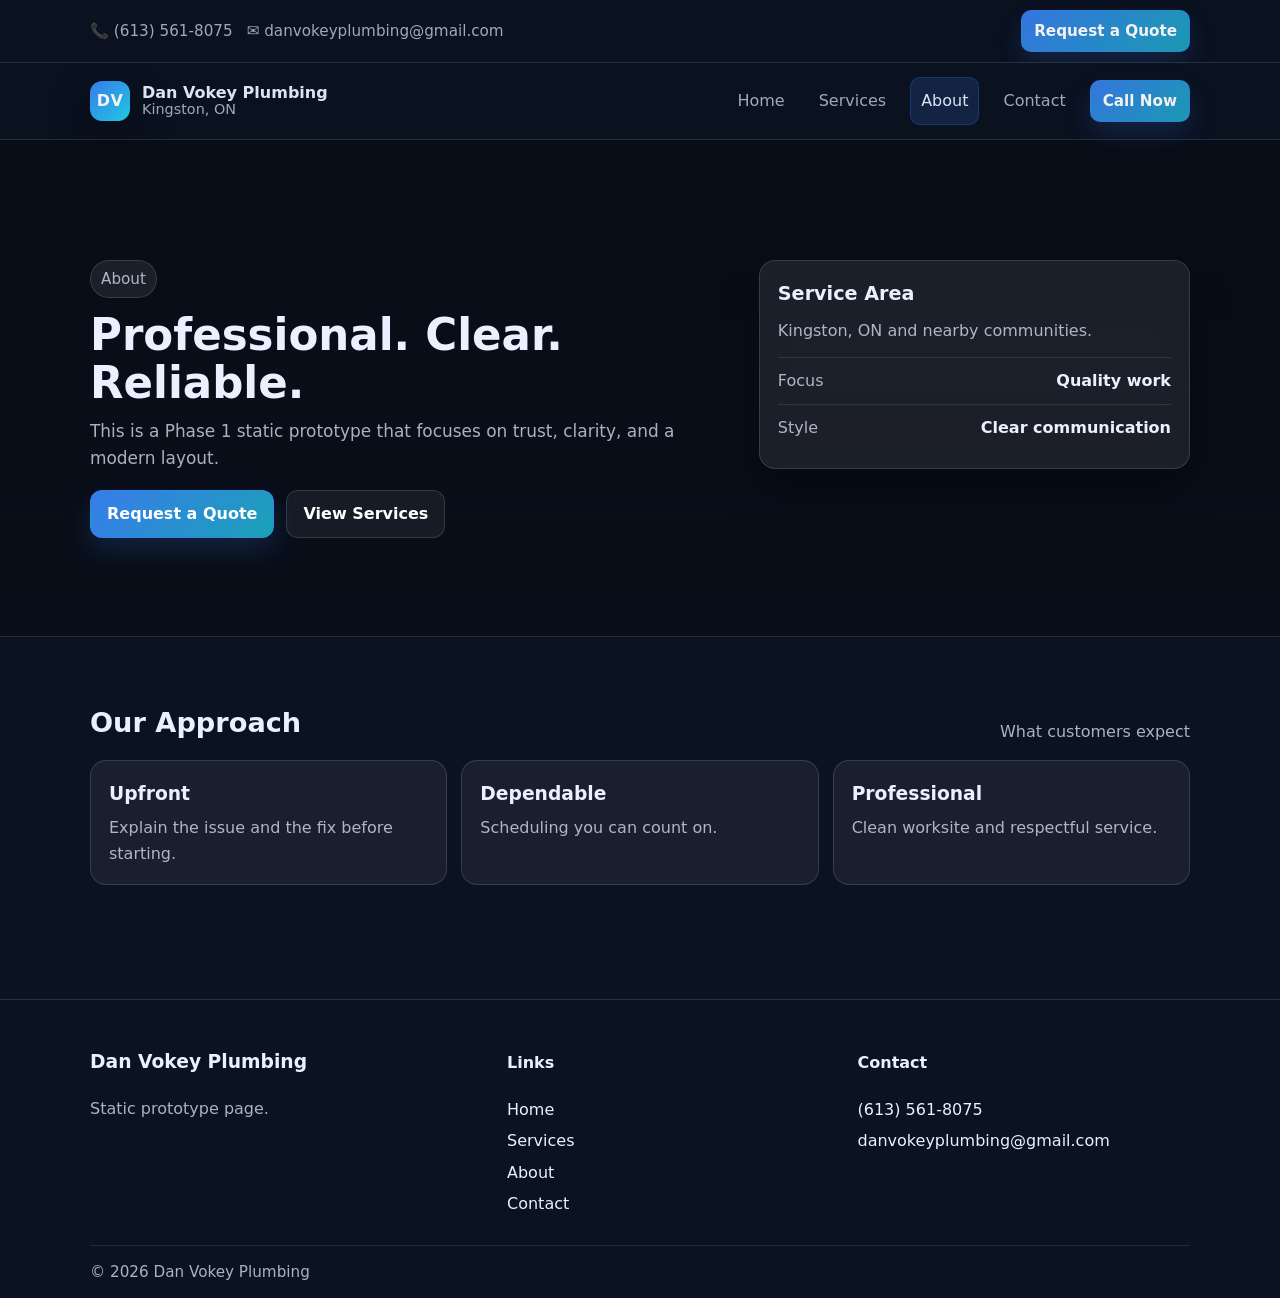
<file: about.html>
<!DOCTYPE html>
<html lang="en">

<head>
  <meta charset="UTF-8" />
  <meta name="viewport" content="width=device-width, initial-scale=1.0" />
  <title>About | Dan Vokey Plumbing</title>
  <meta name="description" content="About the business: approach, values, and service area." />
  <link rel="stylesheet" href="css/style.css" />
</head>

<body>
  <a class="skip-link" href="#main">Skip to content</a>

  <header class="topbar">
    <div class="container topbar__inner">
      <div class="topbar__left">
        <a class="topbar__item" href="tel:6135618075">📞 (613) 561-8075</a>
        <a class="topbar__item" href="mailto:danvokeyplumbing@gmail.com">✉ danvokeyplumbing@gmail.com</a>
      </div>
      <a class="btn btn--small" href="contact.html">Request a Quote</a>
    </div>
  </header>

  <div class="navwrap">
    <div class="container nav">
      <a href="index.html" class="brand">
        <span class="brand__logo">DV</span>
        <span class="brand__text">
          <span class="brand__name">Dan Vokey Plumbing</span>
          <span class="brand__sub">Kingston, ON</span>
        </span>
      </a>

      <button class="nav__toggle" type="button" aria-label="Open menu" aria-expanded="false" data-nav-toggle>☰</button>

      <nav class="nav__links" data-nav>
        <a class="nav__link" href="index.html">Home</a>
        <a class="nav__link" href="services.html">Services</a>
        <a class="nav__link is-active" href="about.html">About</a>
        <a class="nav__link" href="contact.html">Contact</a>
        <a class="btn btn--small" href="tel:6135618075">Call Now</a>
      </nav>
    </div>
  </div>

  <main id="main">
    <section class="hero hero--about">
      <div class="container hero__grid">
        <div>
          <span class="pill">About</span>
          <h1>Professional. Clear. Reliable.</h1>
          <p class="lead">
            This is a Phase 1 static prototype that focuses on trust, clarity, and a modern layout.
          </p>
          <div class="hero__cta">
            <a class="btn" href="contact.html">Request a Quote</a>
            <a class="btn btn--ghost" href="services.html">View Services</a>
          </div>
        </div>

        <aside class="card">
          <h2 class="card__title">Service Area</h2>
          <p class="card__text">Kingston, ON and nearby communities.</p>
          <div class="card__row"><span class="muted">Focus</span><strong>Quality work</strong></div>
          <div class="card__row"><span class="muted">Style</span><strong>Clear communication</strong></div>
        </aside>
      </div>
    </section>

    <section class="section">
      <div class="container">
        <div class="section__head">
          <h2>Our Approach</h2>
          <span class="muted">What customers expect</span>
        </div>

        <div class="grid grid--3">
          <div class="tile">
            <h3>Upfront</h3>
            <p>Explain the issue and the fix before starting.</p>
          </div>
          <div class="tile">
            <h3>Dependable</h3>
            <p>Scheduling you can count on.</p>
          </div>
          <div class="tile">
            <h3>Professional</h3>
            <p>Clean worksite and respectful service.</p>
          </div>
        </div>
      </div>
    </section>
  </main>

  <footer>
    <div class="container footer__grid">
      <div>
        <h3 class="footer__title">Dan Vokey Plumbing</h3>
        <p class="muted">Static prototype page.</p>
      </div>

      <div>
        <h4 class="footer__title">Links</h4>
        <div class="footer__links">
          <a href="index.html">Home</a>
          <a href="services.html">Services</a>
          <a href="about.html">About</a>
          <a href="contact.html">Contact</a>
        </div>
      </div>

      <div>
        <h4 class="footer__title">Contact</h4>
        <div class="footer__links">
          <a href="tel:6135618075">(613) 561-8075</a>
          <a href="mailto:danvokeyplumbing@gmail.com">danvokeyplumbing@gmail.com</a>
        </div>
      </div>
    </div>

    <div class="container footer__bottom">
      © <span id="year"></span> Dan Vokey Plumbing
    </div>
  </footer>

  <script src="js/script.js"></script>
</body>

</html>
</file>
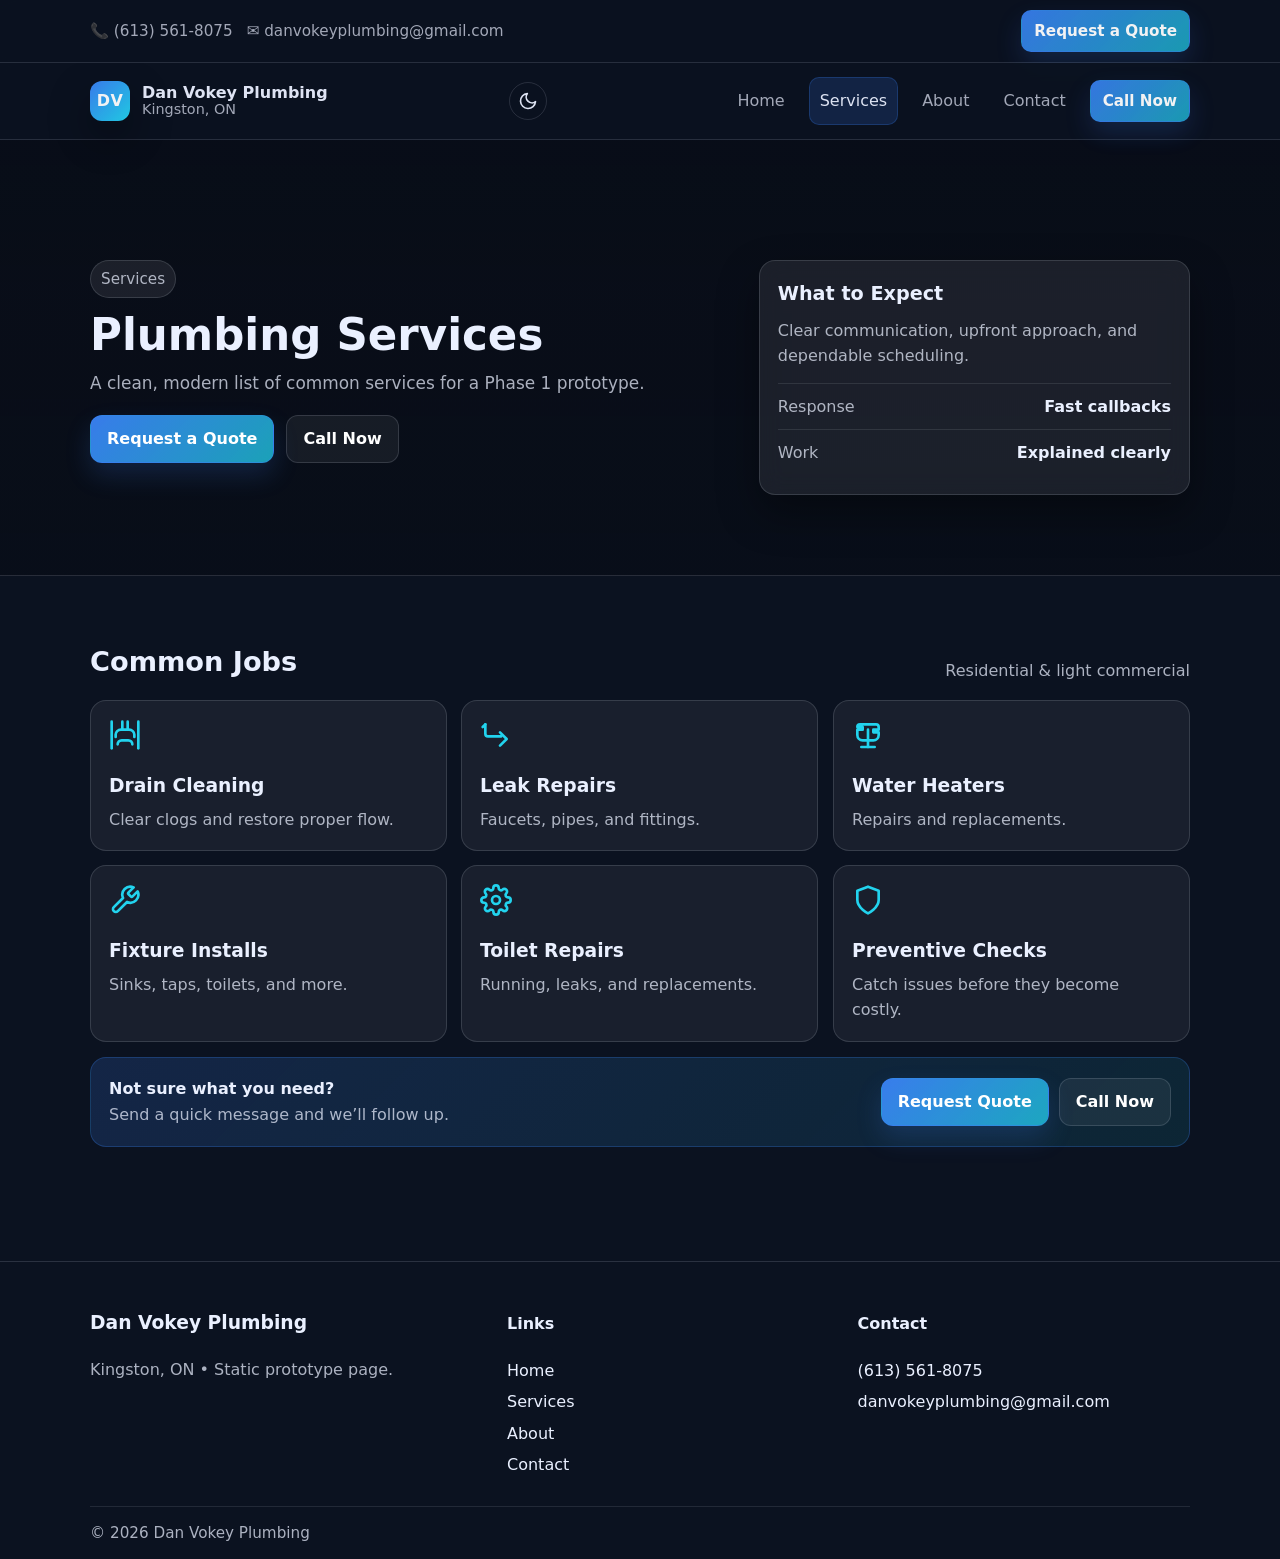
<file: services.html>
<!DOCTYPE html>
<html lang="en">

<head>
  <meta charset="UTF-8" />
  <meta name="viewport" content="width=device-width, initial-scale=1.0" />
  <title>Services | Dan Vokey Plumbing</title>
  <meta name="description" content="Plumbing services: drains, water heaters, leak repairs, installs and more." />
  <link rel="stylesheet" href="css/style.css" />
</head>

<body>
  <a class="skip-link" href="#main">Skip to content</a>

  <header class="topbar">
    <div class="container topbar__inner">
      <div class="topbar__left">
        <a class="topbar__item" href="tel:6135618075">📞 (613) 561-8075</a>
        <a class="topbar__item" href="mailto:danvokeyplumbing@gmail.com">✉ danvokeyplumbing@gmail.com</a>
      </div>
      <a class="btn btn--small" href="contact.html">Request a Quote</a>
    </div>
  </header>

  <div class="navwrap">
    <div class="container nav">
      <a href="index.html" class="brand">
        <span class="brand__logo">DV</span>
        <span class="brand__text">
          <span class="brand__name">Dan Vokey Plumbing</span>
          <span class="brand__sub">Kingston, ON</span>
        </span>
      </a>

      <button class="theme-toggle" id="themeToggle" aria-label="Switch theme">
        <!-- Moon icon (default for dark theme) -->
        <svg class="moon-icon" xmlns="http://www.w3.org/2000/svg" width="20" height="20" viewBox="0 0 24 24" fill="none"
          stroke="currentColor" stroke-width="2" stroke-linecap="round" stroke-linejoin="round">
          <path d="M21 12.79A9 9 0 1 1 11.21 3 7 7 0 0 0 21 12.79z"></path>
        </svg>
        <!-- Sun icon (hidden by default, shown via CSS/JS) -->
        <svg class="sun-icon" xmlns="http://www.w3.org/2000/svg" width="20" height="20" viewBox="0 0 24 24" fill="none"
          stroke="currentColor" stroke-width="2" stroke-linecap="round" stroke-linejoin="round" style="display:none;">
          <circle cx="12" cy="12" r="5"></circle>
          <line x1="12" y1="1" x2="12" y2="3"></line>
          <line x1="12" y1="21" x2="12" y2="23"></line>
          <line x1="4.22" y1="4.22" x2="5.64" y2="5.64"></line>
          <line x1="18.36" y1="18.36" x2="19.78" y2="19.78"></line>
          <line x1="1" y1="12" x2="3" y2="12"></line>
          <line x1="21" y1="12" x2="23" y2="12"></line>
          <line x1="4.22" y1="19.78" x2="5.64" y2="18.36"></line>
          <line x1="18.36" y1="5.64" x2="19.78" y2="4.22"></line>
        </svg>
      </button>

      <button class="nav__toggle" type="button" aria-label="Open menu" aria-expanded="false" data-nav-toggle>☰</button>

      <nav class="nav__links" data-nav>
        <a class="nav__link" href="index.html">Home</a>
        <a class="nav__link is-active" href="services.html">Services</a>
        <a class="nav__link" href="about.html">About</a>
        <a class="nav__link" href="contact.html">Contact</a>
        <a class="btn btn--small" href="tel:6135618075">Call Now</a>
      </nav>
    </div>
  </div>

  <main id="main">
    <section class="hero hero--services">
      <div class="container hero__grid">
        <div>
          <span class="pill">Services</span>
          <h1>Plumbing Services</h1>
          <p class="lead">A clean, modern list of common services for a Phase 1 prototype.</p>
          <div class="hero__cta">
            <a class="btn" href="contact.html">Request a Quote</a>
            <a class="btn btn--ghost" href="tel:6135618075">Call Now</a>
          </div>
        </div>

        <aside class="card">
          <h2 class="card__title">What to Expect</h2>
          <p class="card__text">Clear communication, upfront approach, and dependable scheduling.</p>
          <div class="card__row"><span class="muted">Response</span><strong>Fast callbacks</strong></div>
          <div class="card__row"><span class="muted">Work</span><strong>Explained clearly</strong></div>
        </aside>
      </div>
    </section>

    <section class="section">
      <div class="container">
        <div class="section__head">
          <h2>Common Jobs</h2>
          <span class="muted">Residential & light commercial</span>
        </div>

        <div class="grid grid--3">
          <div class="tile animate-on-scroll">
            <div class="icon-box">
              <svg xmlns="http://www.w3.org/2000/svg" width="32" height="32" viewBox="0 0 24 24" fill="none"
                stroke="currentColor" stroke-width="2" stroke-linecap="round" stroke-linejoin="round">
                <path d="M17.5 19c0-1.7-1.3-3-3-3h-5c-1.7 0-3 1.3-3 3" />
                <path d="M19 13.5v-1.8c0-2-1.8-3.7-3.9-3.7H8.9C6.8 8 5 9.7 5 11.7v1.8" />
                <path d="M22 2v20" />
                <path d="M2 2v20" />
                <path d="M14 8V2m-4 6V2" />
              </svg>
            </div>
            <h3>Drain Cleaning</h3>
            <p>Clear clogs and restore proper flow.</p>
          </div>
          <div class="tile animate-on-scroll animate-delay-100">
            <div class="icon-box">
              <svg xmlns="http://www.w3.org/2000/svg" width="32" height="32" viewBox="0 0 24 24" fill="none"
                stroke="currentColor" stroke-width="2" stroke-linecap="round" stroke-linejoin="round">
                <path d="M15 10l5 5-5 5" />
                <path d="M4 4v7c0 1.1.9 2 2 2h10" />
                <path d="M4 4l-2 2" />
              </svg>
            </div>
            <h3>Leak Repairs</h3>
            <p>Faucets, pipes, and fittings.</p>
          </div>
          <div class="tile animate-on-scroll animate-delay-200">
            <div class="icon-box">
              <svg xmlns="http://www.w3.org/2000/svg" width="32" height="32" viewBox="0 0 24 24" fill="none"
                stroke="currentColor" stroke-width="2" stroke-linecap="round" stroke-linejoin="round">
                <path d="M7 21h10" />
                <path d="M12 21V8" />
                <path
                  d="M6 4h12c1.1 0 2 .9 2 2v2h-4v2h4v2c0 2.2-1.8 4-4 4H8c-2.2 0-4-1.8-4-4V8h4V6H4V6c0-1.1.9-2 2-2z" />
              </svg>
            </div>
            <h3>Water Heaters</h3>
            <p>Repairs and replacements.</p>
          </div>
          <div class="tile animate-on-scroll">
            <div class="icon-box">
              <svg xmlns="http://www.w3.org/2000/svg" width="32" height="32" viewBox="0 0 24 24" fill="none"
                stroke="currentColor" stroke-width="2" stroke-linecap="round" stroke-linejoin="round">
                <path
                  d="M14.7 6.3a1 1 0 0 0 0 1.4l1.6 1.6a1 1 0 0 0 1.4 0l3.77-3.77a6 6 0 0 1-7.94 7.94l-6.91 6.91a2.12 2.12 0 0 1-3-3l6.91-6.91a6 6 0 0 1 7.94-7.94l-3.76 3.76z" />
              </svg>
            </div>
            <h3>Fixture Installs</h3>
            <p>Sinks, taps, toilets, and more.</p>
          </div>
          <div class="tile animate-on-scroll animate-delay-100">
            <div class="icon-box">
              <svg xmlns="http://www.w3.org/2000/svg" width="32" height="32" viewBox="0 0 24 24" fill="none"
                stroke="currentColor" stroke-width="2" stroke-linecap="round" stroke-linejoin="round">
                <circle cx="12" cy="12" r="3" />
                <path
                  d="M19.4 15a1.65 1.65 0 0 0 .33 1.82l.06.06a2 2 0 0 1 0 2.83 2 2 0 0 1-2.83 0l-.06-.06a1.65 1.65 0 0 0-1.82-.33 1.65 1.65 0 0 0-1 1.51V21a2 2 0 0 1-2 2 2 2 0 0 1-2-2v-.09A1.65 1.65 0 0 0 9 19.4a1.65 1.65 0 0 0-1.82.33l-.06.06a2 2 0 0 1-2.83 0 2 2 0 0 1 0-2.83l.06-.06a1.65 1.65 0 0 0 .33-1.82 1.65 1.65 0 0 0-1.51-1H3a2 2 0 0 1-2-2 2 2 0 0 1 2-2h.09A1.65 1.65 0 0 0 4.6 9a1.65 1.65 0 0 0-.33-1.82l-.06-.06a2 2 0 0 1 0-2.83 2 2 0 0 1 2.83 0l.06.06a1.65 1.65 0 0 0 1.82.33H9a1.65 1.65 0 0 0 1-1.51V3a2 2 0 0 1 2-2 2 2 0 0 1 2 2v.09a1.65 1.65 0 0 0 1 1.51 1.65 1.65 0 0 0 1.82-.33l.06-.06a2 2 0 0 1 2.83 0 2 2 0 0 1 0 2.83l-.06.06a1.65 1.65 0 0 0-.33 1.82V9a1.65 1.65 0 0 0 1.51 1H21a2 2 0 0 1 2 2 2 2 0 0 1-2 2h-.09a1.65 1.65 0 0 0-1.51 1z" />
              </svg>
            </div>
            <h3>Toilet Repairs</h3>
            <p>Running, leaks, and replacements.</p>
          </div>
          <div class="tile animate-on-scroll animate-delay-200">
            <div class="icon-box">
              <svg xmlns="http://www.w3.org/2000/svg" width="32" height="32" viewBox="0 0 24 24" fill="none"
                stroke="currentColor" stroke-width="2" stroke-linecap="round" stroke-linejoin="round">
                <path d="M12 22s8-4 8-10V5l-8-3-8 3v7c0 6 8 10 8 10z" />
              </svg>
            </div>
            <h3>Preventive Checks</h3>
            <p>Catch issues before they become costly.</p>
          </div>
        </div>

        <div class="cta__inner" style="margin-top:16px;">
          <div>
            <strong>Not sure what you need?</strong>
            <div class="muted">Send a quick message and we’ll follow up.</div>
          </div>
          <div class="cta__buttons">
            <a class="btn" href="contact.html">Request Quote</a>
            <a class="btn btn--ghost" href="tel:6135618075">Call Now</a>
          </div>
        </div>
      </div>
    </section>
  </main>

  <footer>
    <div class="container footer__grid">
      <div>
        <h3 class="footer__title">Dan Vokey Plumbing</h3>
        <p class="muted">Kingston, ON • Static prototype page.</p>
      </div>

      <div>
        <h4 class="footer__title">Links</h4>
        <div class="footer__links">
          <a href="index.html">Home</a>
          <a href="services.html">Services</a>
          <a href="about.html">About</a>
          <a href="contact.html">Contact</a>
        </div>
      </div>

      <div>
        <h4 class="footer__title">Contact</h4>
        <div class="footer__links">
          <a href="tel:6135618075">(613) 561-8075</a>
          <a href="mailto:danvokeyplumbing@gmail.com">danvokeyplumbing@gmail.com</a>
        </div>
      </div>
    </div>

    <div class="container footer__bottom">
      © <span id="year"></span> Dan Vokey Plumbing
    </div>
  </footer>

  <script src="js/script.js"></script>
</body>

</html>
</file>
<file: css/style.css>
:root {
  --bg: #0b1220;
  --panel: rgba(255, 255, 255, .08);
  --text: #eaf0ff;
  --muted: rgba(234, 240, 255, .72);
  --line: rgba(234, 240, 255, .14);
  --primary: #3b82f6;
  --primary2: #22d3ee;
  --shadow: 0 18px 40px rgba(0, 0, 0, .35);
  --radius: 16px;
  --container: 1100px;
}

[data-theme="light"] {
  --bg: #f8fafc;
  --panel: #ffffff;
  --text: #0f172a;
  --muted: #475569;
  --line: #cbd5e1;
  --shadow: 0 4px 6px -1px rgba(0, 0, 0, 0.1), 0 2px 4px -1px rgba(0, 0, 0, 0.06);
}

* {
  box-sizing: border-box;
}

html,
body {
  margin: 0;
  padding: 0;
}

img {
  max-width: 100%;
  display: block;
}

a {
  color: inherit;
  text-decoration: none;
}

a:hover {
  text-decoration: underline;
}

body {
  font-family: ui-sans-serif, system-ui, -apple-system, Segoe UI, Roboto, Arial, sans-serif;
  color: var(--text);
  line-height: 1.6;
  background-color: var(--bg);
  transition: background-color 0.3s ease, color 0.3s ease;
}

/* Theme Toggle Button */
.theme-toggle {
  background: transparent;
  border: 1px solid var(--line);
  color: var(--text);
  cursor: pointer;
  padding: 8px;
  border-radius: 50%;
  display: flex;
  align-items: center;
  justify-content: center;
  transition: all 0.2s ease;
}

.theme-toggle:hover {
  background: var(--panel);
  transform: scale(1.1);
}


.container {
  width: min(var(--container), calc(100% - 2rem));
  margin: 0 auto;
}

.muted {
  color: var(--muted);
}

.section {
  padding: 64px 0;
}

/* Top bar */
.topbar {
  background: var(--bg);
  opacity: 0.95;
  backdrop-filter: blur(10px);
  border-bottom: 1px solid var(--line);
}

.about-img {
  width: 100%;
  height: 300px;
  object-fit: cover;
  border-radius: var(--radius);
  border: 1px solid var(--line);
  margin-top: 20px;
}

.topbar__inner {
  display: flex;
  align-items: center;
  justify-content: space-between;
  gap: 12px;
  padding: 10px 0;
  font-size: .95rem;
}

.topbar__left {
  display: flex;
  gap: 14px;
  flex-wrap: wrap;
}

.topbar__item {
  color: var(--muted);
}

.topbar__item:hover {
  color: var(--text);
  text-decoration: none;
}

/* Sticky nav */
.navwrap {
  position: sticky;
  top: 0;
  z-index: 50;
  background: var(--bg);
  opacity: 0.95;
  backdrop-filter: blur(12px);
  border-bottom: 1px solid var(--line);
}

.nav {
  display: flex;
  align-items: center;
  justify-content: space-between;
  padding: 14px 0;
  gap: 14px;
}

/* Brand */
.brand {
  display: flex;
  align-items: center;
  gap: 12px;
}

.brand__logo {
  width: 40px;
  height: 40px;
  border-radius: 12px;
  display: grid;
  place-items: center;
  font-weight: 800;
  letter-spacing: .5px;
  color: white;
  background: linear-gradient(135deg, var(--primary), var(--primary2));
  box-shadow: var(--shadow);
}

.brand__text {
  display: flex;
  flex-direction: column;
  line-height: 1.1;
}

.brand__name {
  font-weight: 800;
}

.brand__sub {
  font-size: .9rem;
  color: var(--muted);
}

/* Nav links */
.nav__links {
  display: flex;
  align-items: center;
  gap: 14px;
}

.nav__link {
  color: var(--muted);
  padding: 10px 10px;
  border-radius: 10px;
}

.nav__link:hover {
  color: var(--text);
  background: var(--panel);
  text-decoration: none;
}

.nav__link.is-active {
  color: var(--text);
  background: rgba(59, 130, 246, .18);
  border: 1px solid rgba(59, 130, 246, .25);
}

/* Mobile menu button */
.nav__toggle {
  display: none;
  border: 1px solid var(--line);
  background: rgba(255, 255, 255, .06);
  color: var(--text);
  border-radius: 12px;
  padding: 10px 12px;
  cursor: pointer;
}

/* Buttons */
.btn {
  display: inline-flex;
  align-items: center;
  justify-content: center;
  gap: 8px;
  padding: 10px 16px;
  border-radius: 12px;
  border: 1px solid rgba(59, 130, 246, .35);
  background: linear-gradient(135deg, rgba(59, 130, 246, .95), rgba(34, 211, 238, .75));
  color: white;
  font-weight: 700;
  box-shadow: 0 12px 26px rgba(59, 130, 246, .18);
  text-decoration: none;
}

.btn:hover {
  filter: brightness(1.05);
  text-decoration: none;
}

.btn--ghost {
  background: rgba(255, 255, 255, .06);
  border: 1px solid var(--line);
  box-shadow: none;
}

.btn--ghost:hover {
  background: rgba(255, 255, 255, .10);
}

.btn--small {
  padding: 8px 12px;
  border-radius: 10px;
  font-size: .95rem;
}

.btn--block {
  width: 100%;
}

/* Hero */
/* Hero */
.hero {
  padding: 120px 0 80px;
  /* Default / Home: Dark Tools mixed with brightness (Reduced overlay opactiy) */
  background-image: linear-gradient(rgba(7, 11, 20, 0.45), rgba(7, 11, 20, 0.35)), url('https://images.unsplash.com/photo-1581244277943-fe4a9c777189?ixlib=rb-4.0.3&auto=format&fit=crop&w=1600&q=80');
  background-size: cover;
  background-position: center;
  border-bottom: 1px solid var(--line);
}

.hero--services {
  /* Services: Close-up pipes/valves (User liked this) */
  background-image: linear-gradient(rgba(7, 11, 20, 0.7), rgba(7, 11, 20, 0.6)), url('https://images.unsplash.com/photo-1607472586893-edb57bdc0e39?ixlib=rb-4.0.3&auto=format&fit=crop&w=1600&q=80');
}

.hero--about {
  /* About: Very obvious Plumber Fixing Sink (No scenery) */
  background-image: linear-gradient(rgba(7, 11, 20, 0.75), rgba(7, 11, 20, 0.6)), url('https://images.unsplash.com/photo-1621905251918-48416bd8575a?ixlib=rb-4.0.3&auto=format&fit=crop&w=1600&q=80');
}

.hero--contact {
  /* Contact: Plumber on tablet/phone/clipboard (Authentic vibe) */
  background-image: linear-gradient(rgba(7, 11, 20, 0.65), rgba(7, 11, 20, 0.55)), url('https://images.unsplash.com/photo-1621905252507-b354f6030250?ixlib=rb-4.0.3&auto=format&fit=crop&w=1600&q=80');
}

.hero__grid {
  display: grid;
  grid-template-columns: 1.2fr .8fr;
  gap: 22px;
  align-items: start;
}

.pill {
  display: inline-flex;
  gap: 8px;
  align-items: center;
  padding: 6px 10px;
  border: 1px solid var(--line);
  background: var(--panel);
  border-radius: 999px;
  color: var(--muted);
  font-size: .95rem;
}

.hero h1 {
  margin: 14px 0 10px;
  font-size: clamp(2rem, 3.4vw, 3rem);
  line-height: 1.1;
}

.lead {
  color: var(--muted);
  font-size: 1.06rem;
  margin: 0 0 18px;
}

.hero__cta {
  display: flex;
  gap: 12px;
  flex-wrap: wrap;
  margin: 18px 0 18px;
}

.hero__badges {
  display: grid;
  grid-template-columns: 1fr 1fr;
  gap: 12px;
}

.badge {
  padding: 14px;
  border-radius: var(--radius);
  border: 1px solid var(--line);
  background: rgba(255, 255, 255, .06);
}

.badge__title {
  font-weight: 800;
  margin-bottom: 4px;
}

.badge__text {
  color: var(--muted);
  font-size: .95rem;
}

/* Card */
.card {
  border-radius: var(--radius);
  border: 1px solid var(--line);
  background: var(--panel);
  backdrop-filter: blur(12px);
  box-shadow: var(--shadow);
  padding: 18px;
}

.card__title {
  margin: 0 0 8px;
  font-size: 1.2rem;
}

.card__text {
  color: var(--muted);
  margin: 0 0 14px;
}

.card__row {
  display: flex;
  justify-content: space-between;
  gap: 14px;
  padding: 10px 0;
  border-top: 1px solid rgba(234, 240, 255, .10);
}

.fineprint {
  margin-top: 10px;
  color: rgba(234, 240, 255, .65);
  font-size: .9rem;
}

/* Section headings */
.section__head {
  display: flex;
  justify-content: space-between;
  align-items: end;
  gap: 14px;
  margin-bottom: 16px;
}

.section__head h2 {
  margin: 0;
  font-size: 1.7rem;
}

/* Grids / tiles */
.grid {
  display: grid;
  gap: 14px;
}

.grid--3 {
  grid-template-columns: repeat(3, 1fr);
}

.grid--2 {
  grid-template-columns: repeat(2, 1fr);
}

.tile {
  padding: 18px;
  border-radius: var(--radius);
  border: 1px solid var(--line);
  background: rgba(255, 255, 255, .06);
}

.tile .icon-box {
  margin-bottom: 12px;
  color: var(--primary2);
}

.tile h3 {
  margin: 0 0 6px;
}

.tile p {
  margin: 0;
  color: var(--muted);
}

.quote {
  padding: 18px;
  border-radius: var(--radius);
  border: 1px solid var(--line);
  background: rgba(255, 255, 255, .06);
}

.quote blockquote {
  margin: 0 0 10px;
}

.quote figcaption {
  color: var(--muted);
}

/* CTA strip */
.cta__inner {
  display: flex;
  justify-content: space-between;
  align-items: center;
  gap: 14px;
  padding: 18px;
  border-radius: var(--radius);
  border: 1px solid rgba(59, 130, 246, .25);
  background: linear-gradient(135deg, rgba(59, 130, 246, .18), rgba(34, 211, 238, .10));
}

.cta__buttons {
  display: flex;
  gap: 10px;
  flex-wrap: wrap;
}

/* Footer */
footer {
  border-top: 1px solid var(--line);
  background: var(--bg);
  margin-top: 50px;
}

.footer__grid {
  display: grid;
  grid-template-columns: 1.2fr 1fr 1fr;
  gap: 18px;
  padding: 28px 0;
}

.footer__links {
  display: flex;
  flex-direction: column;
  gap: 6px;
}

.footer__bottom {
  border-top: 1px solid rgba(234, 240, 255, .10);
  padding: 14px 0;
  color: var(--muted);
  font-size: .95rem;
}

/* Forms */
label {
  display: block;
  font-weight: 700;
  margin: 10px 0 6px;
}

input,
select,
textarea {
  width: 100%;
  padding: 12px;
  border-radius: 12px;
  border: 1px solid var(--line);
  background: rgba(0, 0, 0, .20);
  color: var(--text);
  outline: none;
}

input:focus,
select:focus,
textarea:focus {
  border-color: rgba(59, 130, 246, .55);
  box-shadow: 0 0 0 4px rgba(59, 130, 246, .18);
}

.form__row {
  display: grid;
  grid-template-columns: 1fr 1fr;
  gap: 12px;
}

.notice {
  margin-top: 14px;
  padding: 12px;
  border-radius: 12px;
  border: 1px solid var(--line);
  background: rgba(255, 255, 255, .06);
  color: var(--muted);
}

/* Accessibility */
.skip-link {
  position: absolute;
  left: -999px;
  top: auto;
  width: 1px;
  height: 1px;
  overflow: hidden;
}

.skip-link:focus {
  left: 1rem;
  top: 1rem;
  width: auto;
  height: auto;
  padding: .6rem .8rem;
  border-radius: 12px;
  background: rgba(11, 18, 32, .95);
  border: 1px solid var(--line);
  z-index: 9999;
}

/* Responsive */
@media (max-width: 900px) {
  .hero__grid {
    grid-template-columns: 1fr;
  }

  .grid--3 {
    grid-template-columns: 1fr;
  }

  .grid--2 {
    grid-template-columns: 1fr;
  }

  .footer__grid {
    grid-template-columns: 1fr;
  }

  .section__head {
    flex-direction: column;
    align-items: flex-start;
  }

  .form__row {
    grid-template-columns: 1fr;
  }
}

@media (max-width: 760px) {
  .nav__toggle {
    display: inline-flex;
  }

  .nav__links {
    display: none;
    position: absolute;
    right: 1rem;
    top: 68px;
    flex-direction: column;
    align-items: stretch;
    gap: 8px;
    padding: 12px;
    width: min(320px, calc(100% - 2rem));
    border: 1px solid var(--line);
    border-radius: var(--radius);
    background: rgba(11, 18, 32, .92);
    backdrop-filter: blur(12px);
  }

  .nav__links.is-open {
    display: flex;
  }
}

/* Scroll Animations */
.animate-on-scroll {
  opacity: 0;
  transform: translateY(20px);
  transition: opacity 0.6s ease-out, transform 0.6s ease-out;
  will-change: opacity, transform;
}

.animate-on-scroll.is-visible {
  opacity: 1;
  transform: translateY(0);
}

.animate-delay-100 {
  transition-delay: 0.1s;
}

.animate-delay-200 {
  transition-delay: 0.2s;
}

.animate-delay-300 {
  transition-delay: 0.3s;
}
</file>
